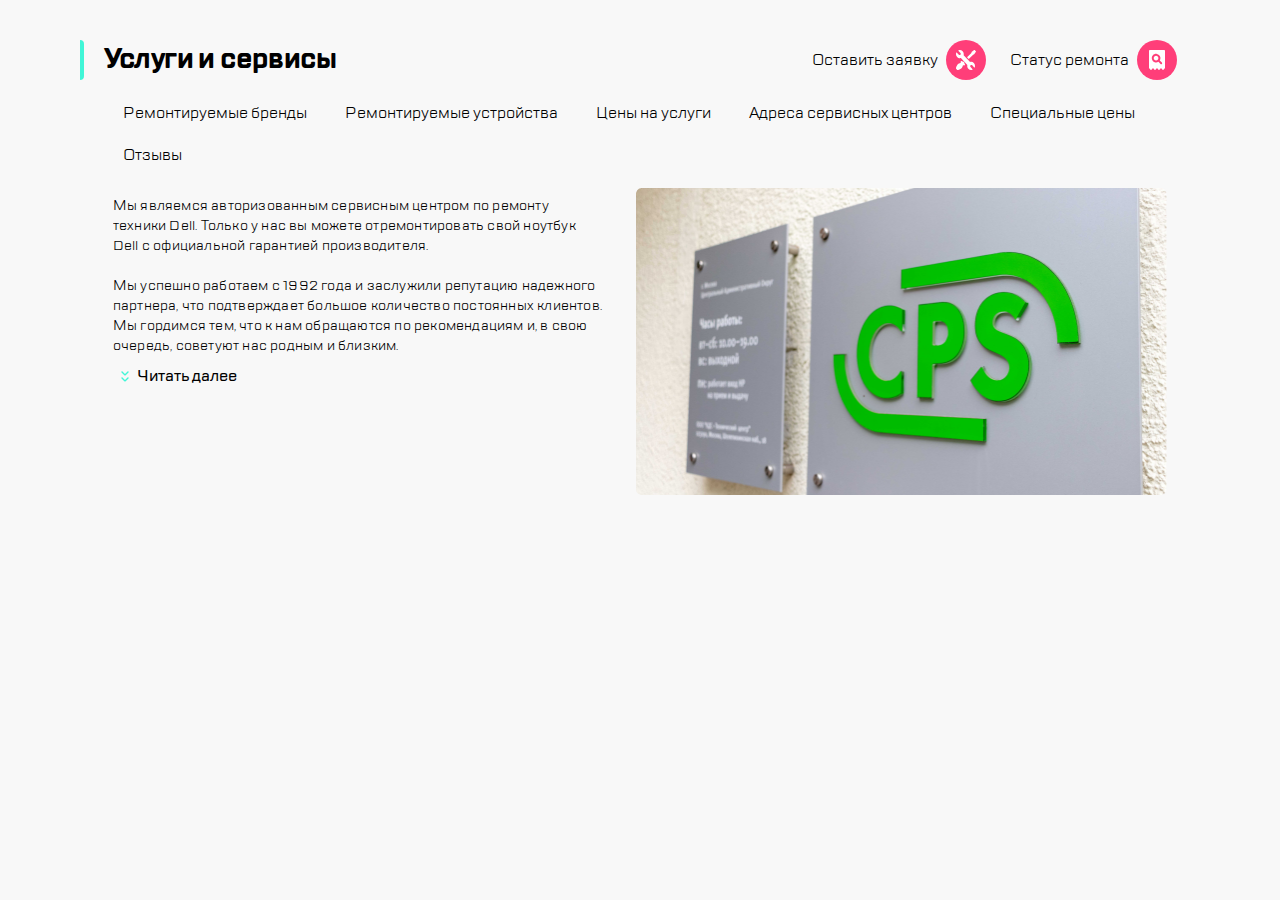
<file: index.html>
<!DOCTYPE html>
<html lang="ru">

<head>
  <meta charset="UTF-8">
  <meta name="viewport" content="width=device-width, initial-scale=1.0">
  <title>Kata</title>
  <link rel="stylesheet" href="static/styles/style.css">
  <link rel="stylesheet" href="static/styles/font-family.css">
  <link rel="stylesheet" media="screen and (min-width:768px) and (orientation:landscape)"
    href="static/styles/width_768px.css">
  <link rel="stylesheet" media="screen and (min-width:1120px) and (orientation:landscape)"
    href="static/styles/width_1120px.css">

</head>

<body>

  <div class="container container--modifier">
    <header class="upper-menu upper-menu--modifier hidden1120">

      <div class="upper-menu__first-part upper-menu__first-part--modifier">

        <button type="button" class="upper-menu__burger upper-menu__burger--modifier">

          <img src="static/files/upper-menu/upper-menu__first/upper-menu__burger/burger.svg" alt="бургер меню">

        </button>

        <a href="#" class="upper-menu__logo upper-menu__logo--modifier">

          <img src="static/files/upper-menu/upper-menu__first/upper-menu__logo/Group.svg" alt="logo">

        </a>

      </div>


      <div class="second-part second-part--modifier">

        <a href="#" class="second-part__hidden-call indent-right--style hidden320">

          <img src="static/files/upper-menu/second-part/second-part__hidden-call/call.svg" alt="call">

        </a>

        <a href="#" class="second-part__hidden-chat indent-right--style hidden320">

          <img src="static/files/upper-menu/second-part/second-part__hidden-chat/chat.svg" alt="chat">

        </a>

        <a href="#" class="second-part__hidden-profile indent-right--style hidden320">

          <img src="static/files/upper-menu/second-part/second-part__hidden-profile/profile.svg" alt="profile">

        </a>

        <a href="#" class="request-block indent-right--style">

          <img src="static/files/request-block/request.svg" alt="request">

        </a>

        <a href="#" class="checkstatus-block indent-right--style">

          <img src="static/files/checkstatus-block/checkstatus.svg" alt="checkstatus">

        </a>

      </div>

    </header>

    <main class="main-container main-container--modifier">

      <div class="main-container__title main-container__title--modifier">

        <a href="#" class="main-container__left-block">

          <p class="main-container__title-text main-container__title-text--modifier">
            Услуги и сервисы
          </p>

        </a>

        <div class="main-container__right-block hidden320 hidden768">

          <a href="#" class="main-container__link main-container__link--submit">
            Оставить заявку
          </a>

          <a href="#" class="request-block request-block--modifier indent-right--style">

            <img src="static/files/request-block/request.svg" alt="request">

          </a>

          <a href="#" class="main-container__link main-container__link--status">
            Статус ремонта
          </a>

          <a href="#" class="checkstatus-block checkstatus-block--modifier indent-right--style">

            <img src="static/files/checkstatus-block/checkstatus.svg" alt="checkstatus">

          </a>

        </div>

      </div>

      <nav class="main-container__navigation main-container__navigation--modifier">

        <ul class="main-container__scroll-menu main-container__scroll-menu--modifier">

          <li>
            <a href="#" class="main-container__side-item main-container__side-item--modifier">
              Ремонтируемые бренды
            </a>
          </li>


          <li>
            <a href="#" class="main-container__side-item main-container__side-item--modifier">
              Ремонтируемые устройства
            </a>
          </li>

          <li>
            <a href="#" class="main-container__side-item main-container__side-item--modifier">
              Цены на услуги
            </a>
          </li>

          <li>
            <a href="#" class="main-container__side-item main-container__side-item--modifier">
              Адреса сервисных центров
            </a>
          </li>

          <li>
            <a href="#" class="main-container__side-item main-container__side-item--modifier">
              Специальные цены
            </a>
          </li>

          <li>
            <a href="#" class="main-container__side-item main-container__side-item--modifier">
              Отзывы
            </a>
          </li>

        </ul>

      </nav>

      <section class="main-container__information-block main-container__information-block--modifier">

        <div class="main-container__information-text main-container__information-text--modifier">

          <p class="main-container__text main-container__text--modifier hidden768 hidden1120">Мы являемся авторизованным
            сервисным центром
            по ремонту техники
            Dell. Только у нас вы можете отремонтировать свой ноутбук Dell с официальной гарантией
            производителя.
          </p>

          <p class="main-container__text main-container__text--modifier hidden320 hidden1120">Мы являемся авторизованным
            сервисным центром
            по ремонту техники
            Dell. Только у нас вы можете отремонтировать свой ноутбук Dell с официальной гарантией
            производителя.<br><br>Мы успешно работаем с 1992 года и заслужили репутацию надежного партнера
          </p>

          <p class="main-container__text main-container__text--modifier hidden320 hidden768">Мы являемся авторизованным
            сервисным центром
            по ремонту техники
            Dell. Только у нас вы можете отремонтировать свой ноутбук Dell с официальной гарантией
            производителя.<br><br>Мы успешно работаем с 1992 года и заслужили репутацию надежного партнера, что
            подтверждает большое количество постоянных клиентов. Мы гордимся
            тем, что к нам обращаются по рекомендациям и, в свою очередь, советуют нас родным и близким.</p>

          <button type="button" class="main-container__text-more main-container__text-more--modifier">Читать
            далее</button>

        </div>

        <img class="main-container__image main-container__image--modifier"
          src="static/files/main-container/first-block/02.png" alt="Вывеска в офисе с логотипом и временем работы">

      </section>

    </main>

  </div>

</body>

</html>
</file>
<file: static/styles/style.css>
body {
  background-color: #F8F8F8;
}

*,
*:before,
*:after {
  box-sizing: border-box;
  margin: 0;
  padding: 0;
}

a:link,
a:visited,
a:hover {
  text-decoration: none;
  color: black
}


.container {
  display: flex;
  flex-direction: column;
}

.container--modifier {
  max-width: 1121px;
  font-family: "TT Lakes", serif, 'Times New Roman', Times, serif;
  margin: 0 auto;
}

.upper-menu {
  display: flex;
  justify-content: space-between;
  align-items: center;
}

.upper-menu--modifier {
  border: 1px solid transparent;
  border-bottom-color: #D9FFF5;
  padding: 17px 0;
}

.upper-menu__first-part {
  display: flex;
  justify-content: space-evenly;
  align-items: center;
  position: relative;
}

.upper-menu__burger--modifier {
  background-color: #F8F8F8;
  border: none;
  padding-left: 16px;
}

.upper-menu__logo--modifier {
  padding: 0 16px;
}

.upper-menu__logo::after {
  content: "";
  position: relative;
  width: 2px;
  height: 32px;
  border: 1px solid #EAEAEA;
  border-radius: 1px;
  background-color: #EAEAEA;
  z-index: 1;
  margin: auto;
  margin-left: 16px;
  margin-right: 0;
}

.upper-menu__logo::before {
  content: "";
  position: relative;
  width: 2px;
  height: 32px;
  border: 1px solid #EAEAEA;
  border-radius: 1px;
  background-color: #EAEAEA;
  z-index: 1;
  margin: auto;
  margin-left: 0;
  margin-right: 16px;
  display: none;
}

.second-part {
  display: flex;
  justify-content: space-evenly;
  align-items: center;
}

.indent-right--style {
  padding-right: 16px
}

.upper-menu__burger,
.upper-menu__logo,
.request-block,
.checkstatus-block {
  display: inline-flex;
}

.hidden320 {
  display: none;
}

.second-part__hidden-profile::after {
  content: "";
  position: relative;
  width: 2px;
  height: 32px;
  border: 1px solid #EAEAEA;
  border-radius: 1px;
  background-color: #EAEAEA;
  z-index: 1;
  margin: auto;
  margin-right: 0;
  margin-left: 16px;
}

.main-container {
  display: flex;
  flex-direction: column;
  justify-content: space-evenly;
}

.main-container--modifier {
  background-color: #F8F8F8;
  min-height: 509px;
}

.main-container__title {
  position: relative;
  display: flex;
  justify-content: space-between;
}

.main-container__title--modifier {
  height: 40px;
}


.main-container__left-block {
  display: flex;
  align-items: center;
  justify-content: space-between;
}

.main-container__title-text--modifier {
  font-size: 28px;
  height: 40px;
  margin-left: 16px;
  letter-spacing: -0.6px;
  font-family: 'TT Lakes black', serif, 'Times New Roman', Times, serif;
}

.main-container__title-text::before {
  position: absolute;
  top: 0;
  left: 0;
  content: "";
  width: 4px;
  height: 100%;
  border: 1px solid #41F6D7;
  border-radius: 0 4px 4px 0;
  background-color: #41F6D7;
}

.main-container__scroll-menu {
  display: flex;
  align-items: center;
}

.main-container__scroll-menu--modifier {
  margin-left: 16px;
  white-space: nowrap;
  overflow-x: auto;
  list-style-type: none;
}

.main-container__side-item--modifier {
  display: block;
  text-wrap: nowrap;
  padding: 6px 17px;
  border: 2px solid transparent;
  border-radius: 6px;
  outline: none;
  font-size: 16px;
  line-height: 24px;
}

.main-container__side-item:focus {
  border: 2px solid #41F6D7;
  border-radius: 6px;
  background-color: white;
}

.main-container__information-block {
  display: flex;
  flex-direction: column;
  justify-content: space-between;
  align-self: center;
}

.main-container__information-block--modifier {
  height: 322px;
}

.main-container__information-text {
  display: flex;
  flex-direction: column;
  justify-content: space-between;
}

.main-container__information-text--modifier {
  height: 122px;
}

.main-container__text--modifier {
  margin: 0 auto;
  max-height: 90px;
  line-height: 18px;
  font-size: 16px;
  padding: 0 calc(100vw/20);
  letter-spacing: 0.2px;
  overflow: hidden;
  margin: auto 0;
  font-size: 14px;
}

.main-container__text-more {
  align-self: flex-start;
  position: relative;
}

.main-container__text-more--modifier {
  font-family: 'TT Lakes medium', serif, 'Times New Roman', Times, serif;
  font-size: 16px;
  letter-spacing: -0.2px;
  line-height: 24px;
  border: 0;
  border-radius: 0;
  background: #F8F8F8;
  margin-left: calc(100vw/8);
}

.main-container__text-more::before {
  position: absolute;
  content: url(../files/main-container/read-more/expand.svg);
  left: -40px;
  margin-left: 16px;
}

.main-container__image--modifier {
  width: 100%;
  max-width: 438px;
  margin: 0 auto;
}
</file>
<file: static/styles/font-family.css>
@font-face {
  font-family: "TT lakes";
  src: url('../fonts/TTLakes/TTLakesCondensed-Regular.eot');
  src: url("../fonts/TTLakes/TTLakes-Regular.woff") format("woff"),
    url('../fonts/TTLakes/TTLakes-Regular.ttf') format('truetype'),
    url('../fonts/TTLakes/TTLakes-Regular.eot?#iefix') format('embedded-opentype');
  font-weight: normal;
  font-style: normal;
  font-display: swap;
}

@font-face {
  font-family: 'TT Lakes medium';
  src: url('../fonts/TTLakes/TTLakes-Medium.eot');
  src: url('../fonts/TTLakes/TTLakes-Medium.eot?#iefix') format('embedded-opentype'),
    url('../fonts/TTLakes/TTLakes-Medium.woff') format('woff'),
    url('../fonts/TTLakes/TTLakes-Medium.ttf') format('truetype');
  font-weight: 500;
  font-style: normal;
  font-display: swap;
}

@font-face {
  font-family: 'TT Lakes black';
  src: url('../fonts/TTLakes/TTLakes-Bold.eot');
  src: url('../fonts/TTLakes/TTLakes-Bold.eot?#iefix') format('embedded-opentype'),
    url('../fonts/TTLakes/TTLakes-Bold.woff') format('woff'),
    url('../fonts/TTLakes/TTLakes-Bold.ttf') format('truetype');
  font-weight: 900;
  font-style: normal;
  font-display: swap;
}
</file>
<file: static/styles/width_768px.css>
.main-container--modifier {
  min-height: 416px;
}

.hidden320,
.upper-menu__logo::before {
  display: flex;
}

.hidden768,
.upper-menu__logo::after {
  display: none;
}

.main-container__title-text--modifier {
  margin-left: 24px;
}

.main-container__scroll-menu--modifier {
  margin-left: 24px
}

.main-container__information-block {
  flex-direction: row;
  justify-content: space-evenly;
  align-self: center;
}

.main-container__information-block--modifier {
  width: 100%;
  height: 208px;
  margin: 0 24px;
}

.main-container__information-text--modifier {
  height: 192px;
}

.main-container__text--modifier {
  max-height: 160px;
  max-width: 312px;
  padding: 0;
  margin: 0;
  font-size: 14px;
  line-height: 20px;
}

.main-container__text-more--modifier {
  margin-left: calc(100vw/32);
}

.main-container__read-more--modifier {
  margin: 0;
}

.main-container__image--modifier {
  width: 100%;
  max-width: 360px;
  margin: 0;
}
</file>
<file: static/styles/width_1120px.css>
.container {
  justify-content: center;
}

.container--modifier {
  min-height: 535px;
  background-color: #F8F8F8;
}

.hidden320,
.hidden768 {
  display: flex;
}

.hidden1120,
.upper-menu__logo::after {
  display: none;
}

.main-container {
  justify-content: space-between;
}

.main-container--modifier {
  min-height: 455px;
  margin: auto 0;
}

.main-container__title {
  display: flex;
}

.main-container__right-block {
  display: flex;
  align-items: center;
}

.indent-right--style {
  padding-right: 24px;
}

.checkstatus-block__link {
  display: flex;
}

.main-container__link--submit,
.main-container__link--status {
  margin-right: 8px;
}


.main-container__scroll-menu--modifier {
  -ms-flex-wrap: wrap;
  flex-wrap: wrap;
  overflow: unset;
  row-gap: 2px;
}

.main-container__information-block--modifier {
  height: 307px;
}

.main-container__information-text {
  align-self: flex-start;
}

.main-container__information-text--modifier {
  height: 192px;
  margin-top: 8px;
}

.main-container__text-more--modifier {
  margin-left: 24px;
}

.main-container__text--modifier {
  min-width: 490px;
  max-height: 160px;
}

.main-container__image {
  max-width: 531.35px;
}
</file>
